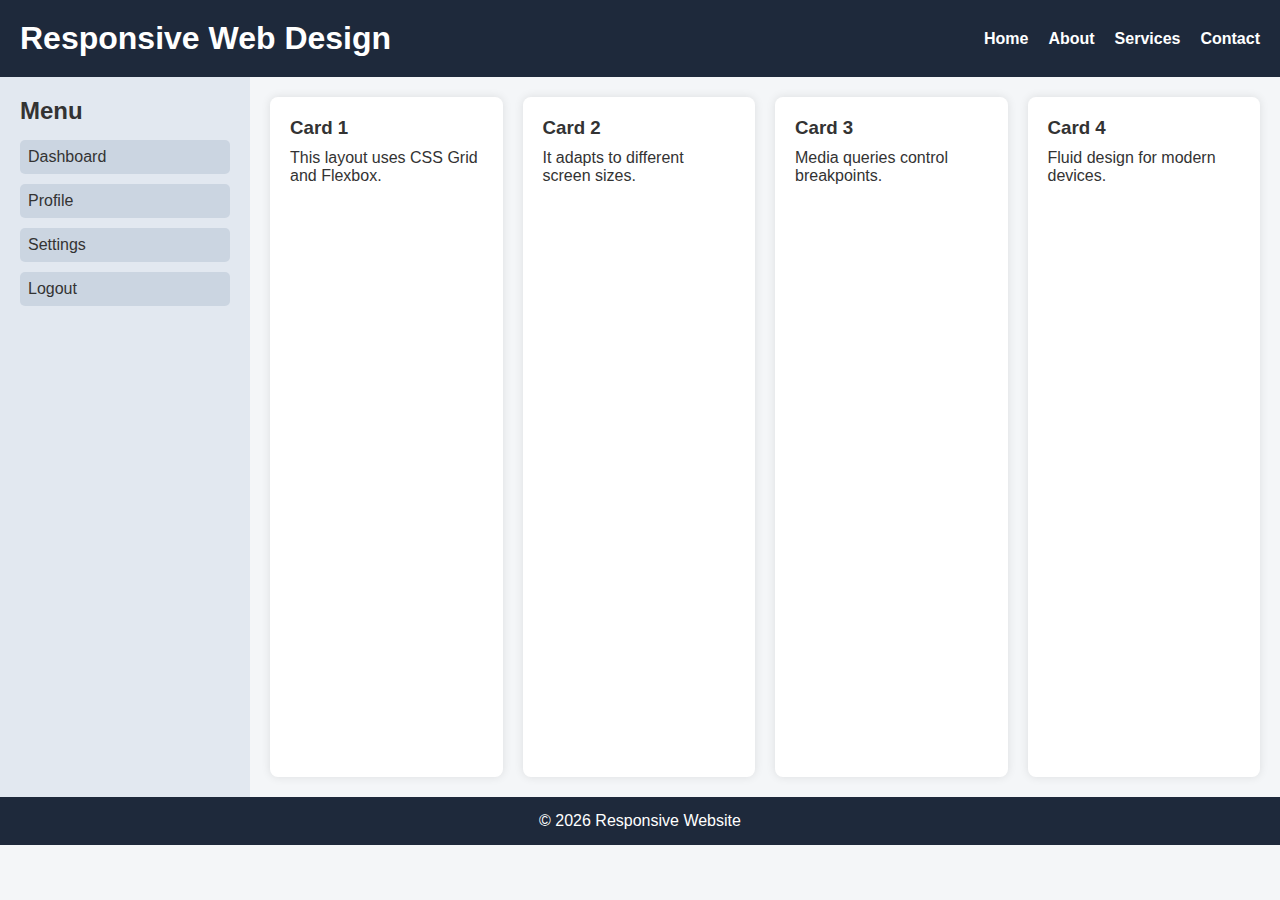
<file: SESSION-13/index.html>
<!DOCTYPE html>
<html lang="en">
<head>
    <meta charset="UTF-8">
    <meta name="viewport" content="width=device-width, initial-scale=1.0">

    <title>Fluid Responsive Website</title>

    <!-- Link CSS -->
    <link rel="stylesheet" href="style.css">
</head>

<body>

    <!-- Header -->
    <header class="header">
        <h1>Responsive Web Design</h1>
        <nav class="nav">
            <a href="#">Home</a>
            <a href="#">About</a>
            <a href="#">Services</a>
            <a href="#">Contact</a>
        </nav>
    </header>

    <!-- Main Container -->
    <main class="container">

        <!-- Sidebar -->
        <aside class="sidebar">
            <h2>Menu</h2>
            <ul>
                <li>Dashboard</li>
                <li>Profile</li>
                <li>Settings</li>
                <li>Logout</li>
            </ul>
        </aside>

        <!-- Content -->
        <section class="content">

            <div class="card">
                <h3>Card 1</h3>
                <p>This layout uses CSS Grid and Flexbox.</p>
            </div>

            <div class="card">
                <h3>Card 2</h3>
                <p>It adapts to different screen sizes.</p>
            </div>

            <div class="card">
                <h3>Card 3</h3>
                <p>Media queries control breakpoints.</p>
            </div>

            <div class="card">
                <h3>Card 4</h3>
                <p>Fluid design for modern devices.</p>
            </div>

        </section>

    </main>

    <!-- Footer -->
    <footer class="footer">
        <p>© 2026 Responsive Website</p>
    </footer>

</body>
</html>
</file>
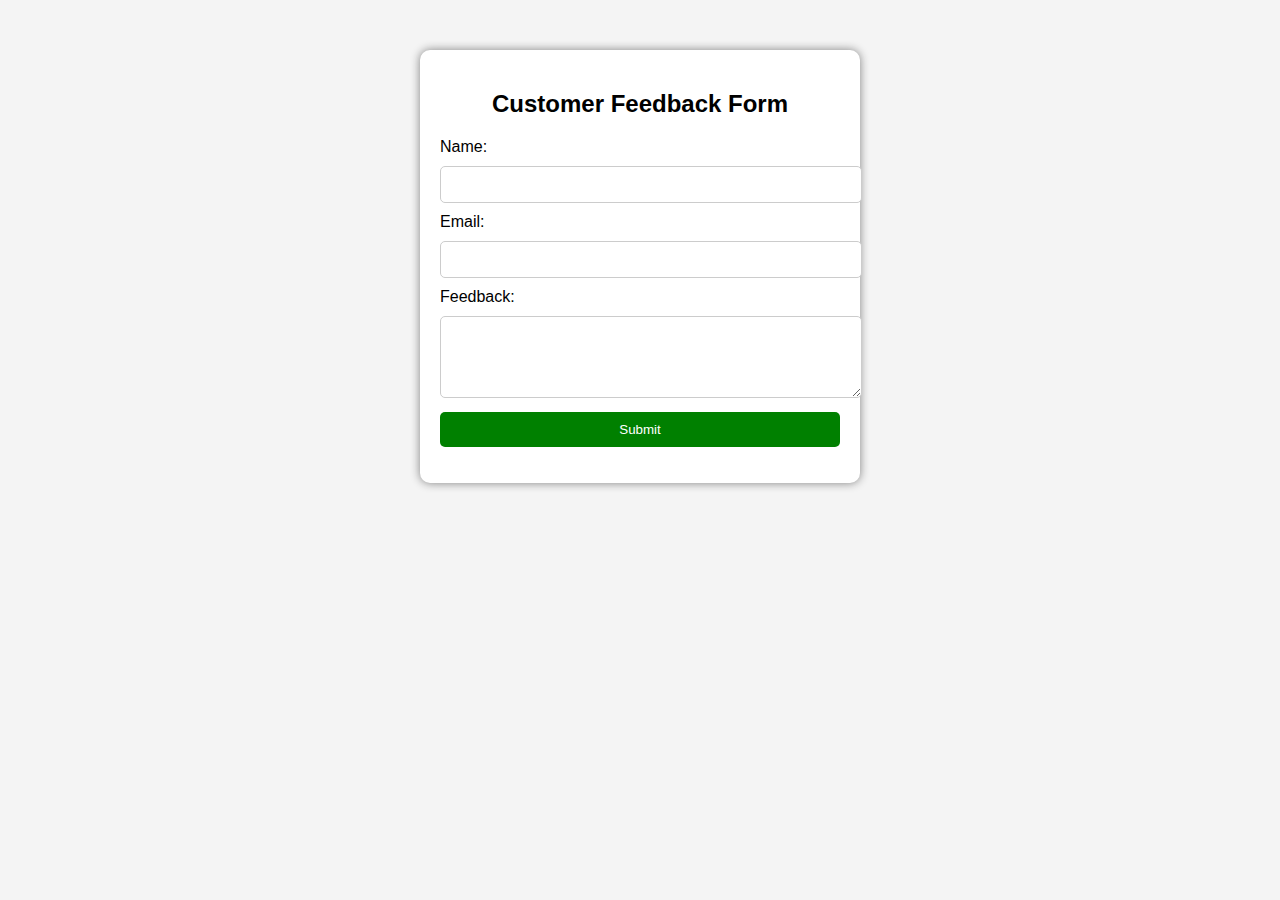
<file: TASK-7/index.html>
<!DOCTYPE html>
<html lang="en">
<head>
    <meta charset="UTF-8">
    <title>Feedback Form</title>
    <link rel="stylesheet" href="style.css">
</head>
<body>

<div class="container">
    <h2>Customer Feedback Form</h2>

    <form id="feedbackForm">
        <label>Name:</label>
        <input type="text" id="name" onkeypress="validateText(event)" required>

        <label>Email:</label>
        <input type="text" id="email" onkeyup="validateEmail()" required>

        <label>Feedback:</label>
        <textarea id="feedback" rows="4" onkeyup="validateFeedback()" required></textarea>

        <button type="button" ondblclick="submitForm()">Submit</button>
    </form>

    <p id="message"></p>
</div>

<script src="script.js"></script>
</body>
</html>
</file>
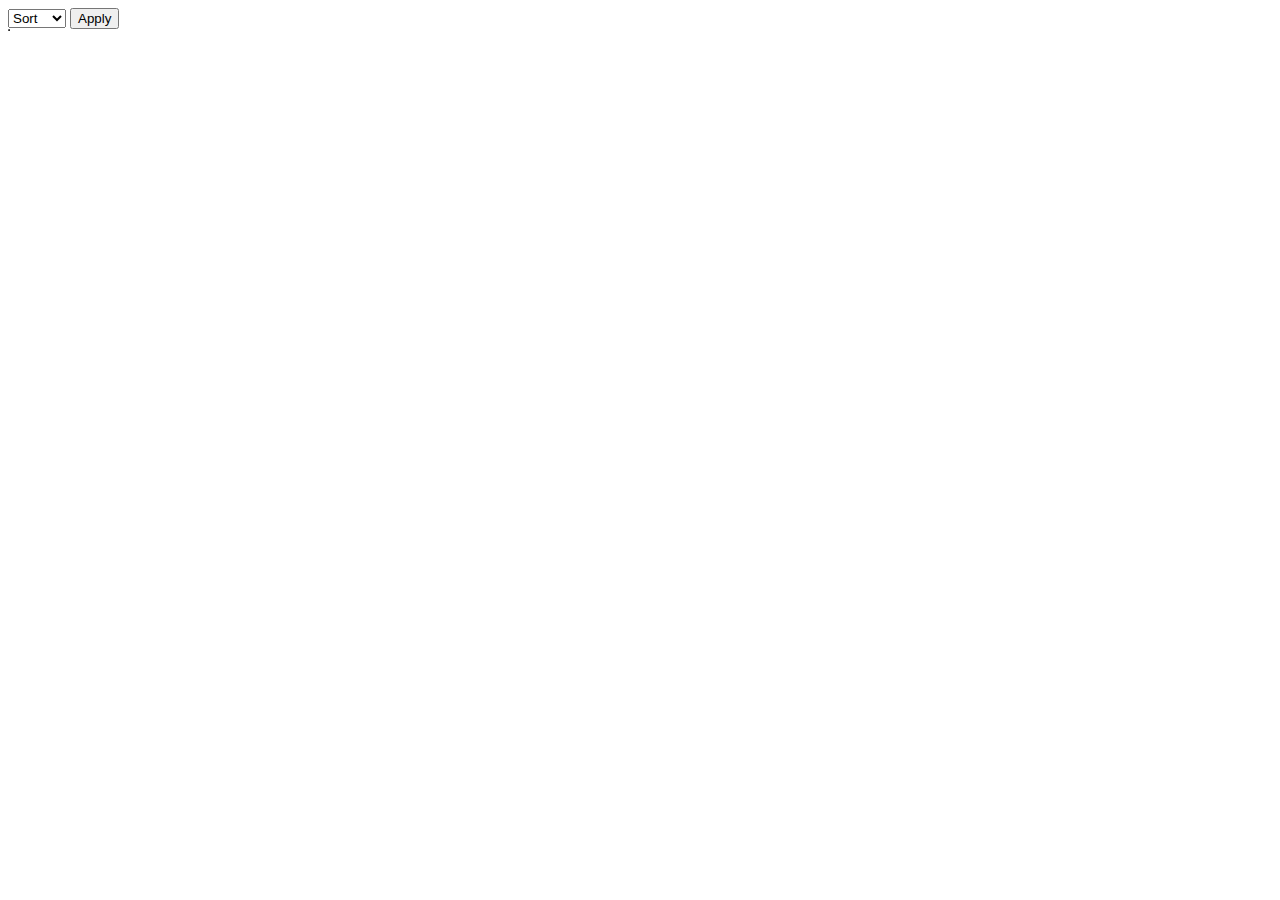
<file: Data-Retrieval-Sorting/dashboard.html>
<!DOCTYPE html>
<html>
<body>
<select id="sort">
  <option value="">Sort</option>
  <option value="name">Name</option>
  <option value="dob">DOB</option>
</select>
<button onclick="load()">Apply</button>

<table border="1">
<tbody id="data"></tbody>
</table>

<script src="dashboard.js"></script>
</body>
</html>
</file>
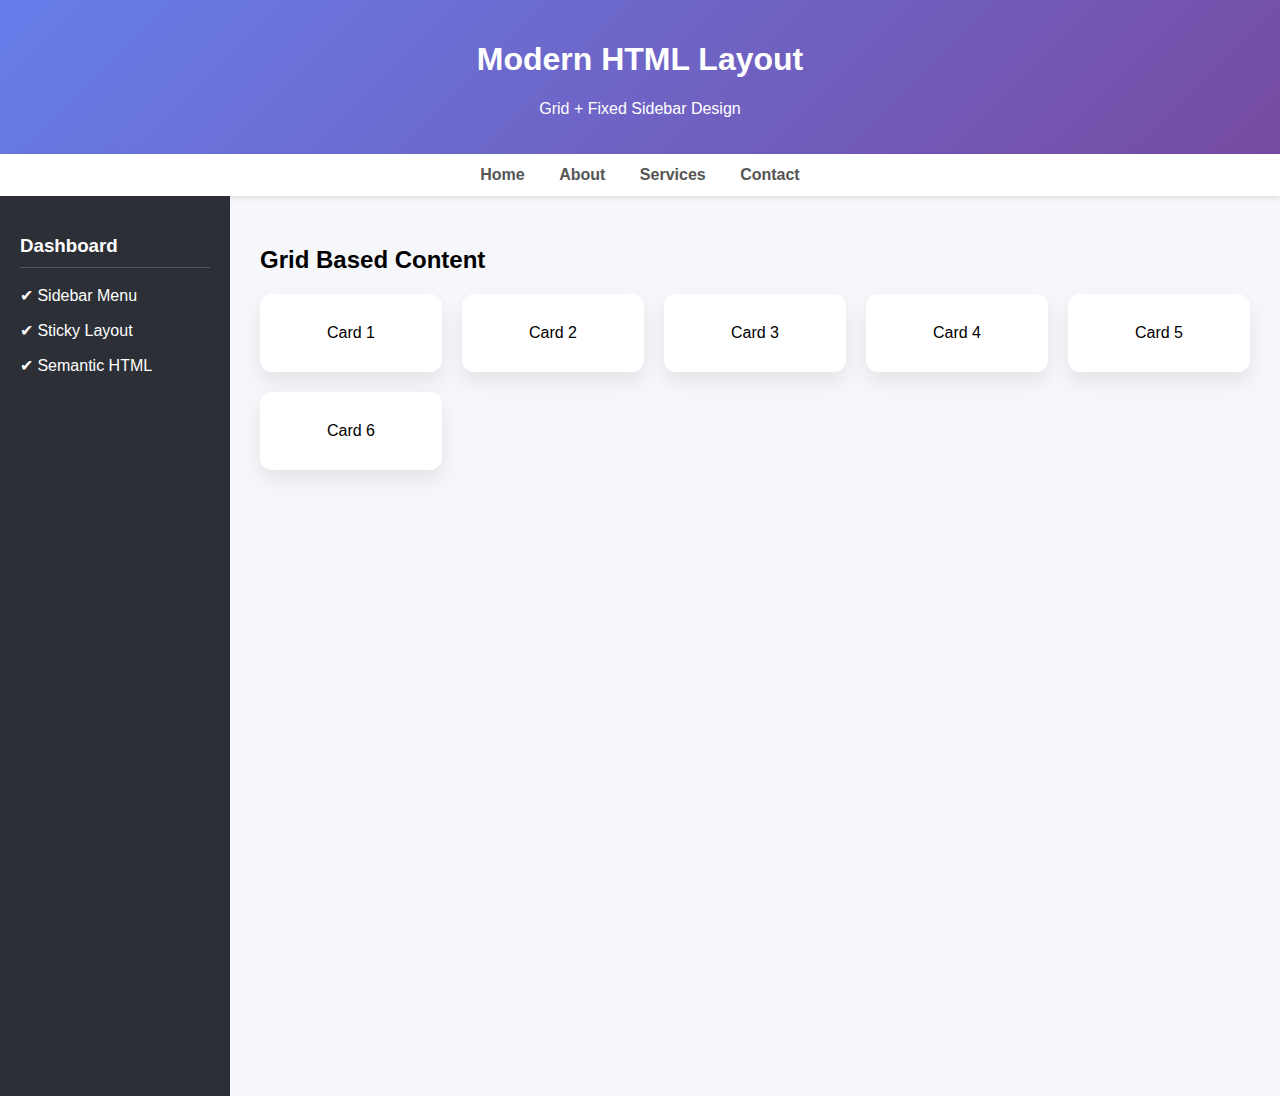
<file: session11/task-1/layout.html>
<!DOCTYPE html>
<html lang="en">
<head>
<meta charset="UTF-8">
<title>Task 1 – Layout Design</title>

<style>
* {
    box-sizing: border-box;
    font-family: "Segoe UI", sans-serif;
}

body {
    margin: 0;
    background: #f5f7fa;
}

/* HEADER */
header {
    background: linear-gradient(135deg, #667eea, #764ba2);
    color: white;
    padding: 20px;
    text-align: center;
}

/* NAVBAR */
nav {
    background: #ffffff;
    padding: 12px;
    text-align: center;
    box-shadow: 0 2px 5px rgba(0,0,0,0.1);
}

nav a {
    margin: 0 15px;
    color: #555;
    font-weight: 600;
    text-decoration: none;
}

nav a:hover {
    color: #667eea;
}

/* LAYOUT */
.container {
    display: flex;
}

/* SIDEBAR */
aside {
    width: 230px;
    background: #2d2f36;
    color: white;
    padding: 20px;
    height: 100vh;
    position: sticky;
    top: 0;
}

aside h3 {
    border-bottom: 1px solid #555;
    padding-bottom: 10px;
}

/* MAIN */
main {
    flex: 1;
    padding: 30px;
}

/* GRID */
.grid-layout {
    display: grid;
    grid-template-columns: repeat(auto-fit, minmax(180px, 1fr));
    gap: 20px;
}

.grid-box {
    background: white;
    padding: 30px;
    text-align: center;
    border-radius: 12px;
    box-shadow: 0 10px 20px rgba(0,0,0,0.08);
    transition: transform 0.3s;
}

.grid-box:hover {
    transform: translateY(-5px);
}
</style>
</head>

<body>

<header>
    <h1>Modern HTML Layout</h1>
    <p>Grid + Fixed Sidebar Design</p>
</header>

<nav>
    <a href="#">Home</a>
    <a href="#">About</a>
    <a href="#">Services</a>
    <a href="#">Contact</a>
</nav>

<div class="container">
    <aside>
        <h3>Dashboard</h3>
        <p>✔ Sidebar Menu</p>
        <p>✔ Sticky Layout</p>
        <p>✔ Semantic HTML</p>
    </aside>

    <main>
        <h2>Grid Based Content</h2>
        <div class="grid-layout">
            <div class="grid-box">Card 1</div>
            <div class="grid-box">Card 2</div>
            <div class="grid-box">Card 3</div>
            <div class="grid-box">Card 4</div>
            <div class="grid-box">Card 5</div>
            <div class="grid-box">Card 6</div>
        </div>
    </main>
</div>

</body>
</html>
</file>
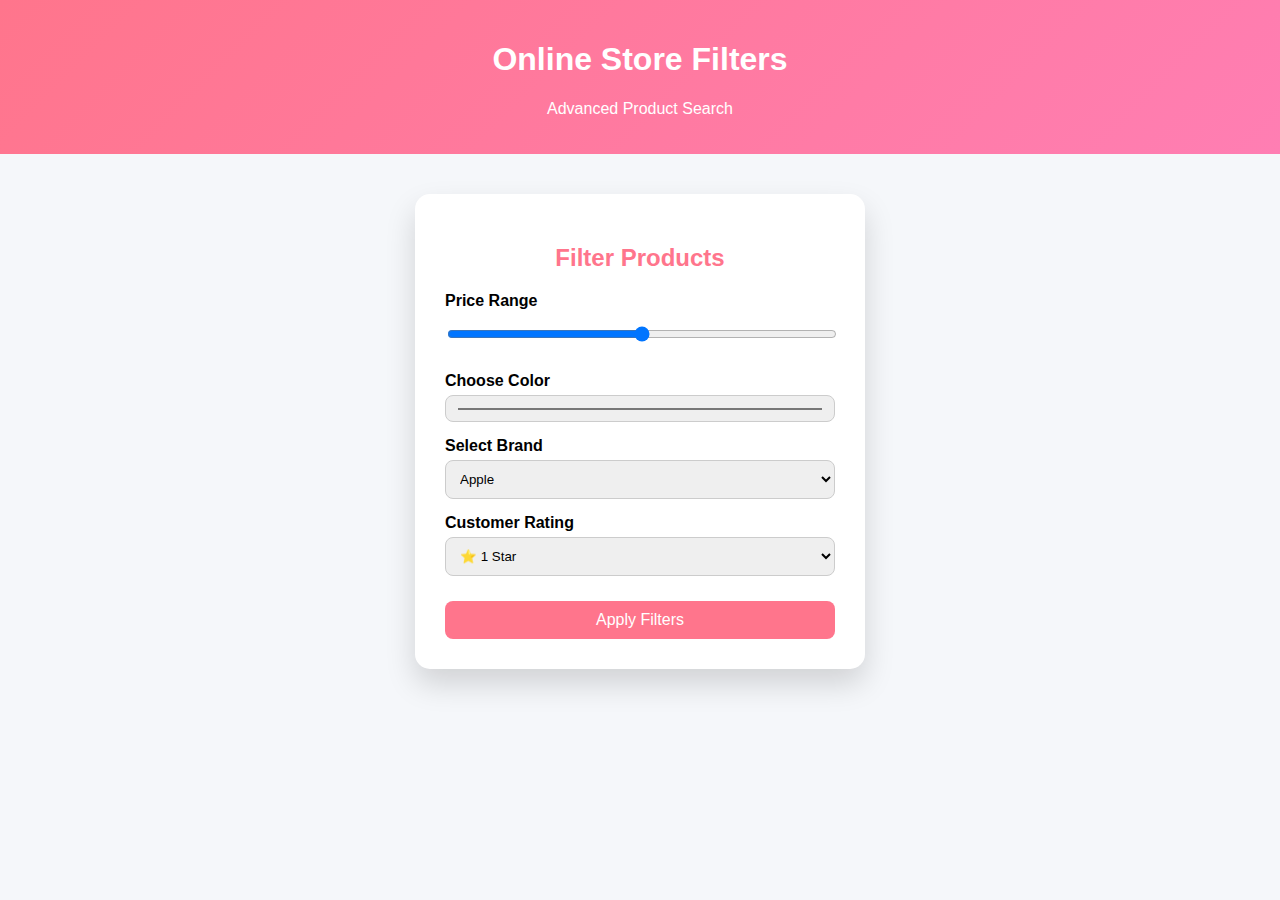
<file: session11/task-3/ecommerce.html>
<!DOCTYPE html>
<html lang="en">
<head>
<meta charset="UTF-8">
<title>Task 3 – E-Commerce UI</title>

<style>
* {
    box-sizing: border-box;
    font-family: "Segoe UI", sans-serif;
}

body {
    margin: 0;
    background: #f5f7fa;
}

header {
    background: linear-gradient(135deg, #ff758c, #ff7eb3);
    color: white;
    padding: 20px;
    text-align: center;
}

form {
    background: white;
    max-width: 450px;
    margin: 40px auto;
    padding: 30px;
    border-radius: 15px;
    box-shadow: 0 15px 30px rgba(0,0,0,0.15);
}

h2 {
    text-align: center;
    color: #ff758c;
}

label {
    margin-top: 15px;
    display: block;
    font-weight: 600;
}

input, select {
    width: 100%;
    padding: 10px;
    margin-top: 5px;
    border-radius: 8px;
    border: 1px solid #ccc;
}

input[type="submit"] {
    margin-top: 25px;
    background: #ff758c;
    color: white;
    border: none;
    font-size: 16px;
    cursor: pointer;
}

input[type="submit"]:hover {
    background: #ff5c8a;
}
</style>
</head>

<body>

<header>
    <h1>Online Store Filters</h1>
    <p>Advanced Product Search</p>
</header>

<form>
    <h2>Filter Products</h2>

    <label>Price Range</label>
    <input type="range" min="500" max="5000">

    <label>Choose Color</label>
    <input type="color">

    <label>Select Brand</label>
    <select>
        <option>Apple</option>
        <option>Samsung</option>
        <option>OnePlus</option>
        <option>Realme</option>
    </select>

    <label>Customer Rating</label>
    <select>
        <option>⭐ 1 Star</option>
        <option>⭐⭐ 2 Stars</option>
        <option>⭐⭐⭐ 3 Stars</option>
        <option>⭐⭐⭐⭐ 4 Stars</option>
        <option>⭐⭐⭐⭐⭐ 5 Stars</option>
    </select>

    <input type="submit" value="Apply Filters">
</form>

</body>
</html>
</file>
<file: TASK-7/style.css>
body {
    font-family: Arial, sans-serif;
    background-color: #f4f4f4;
}

.container {
    width: 400px;
    margin: 50px auto;
    padding: 20px;
    background: white;
    border-radius: 10px;
    box-shadow: 0 0 10px gray;
}

h2 {
    text-align: center;
}

input, textarea {
    width: 100%;
    padding: 10px;
    margin: 10px 0;
    border: 1px solid #ccc;
    border-radius: 5px;
}

input:hover, textarea:hover {
    border-color: blue;
    background-color: #eef;
}

button {
    width: 100%;
    padding: 10px;
    background: green;
    color: white;
    border: none;
    border-radius: 5px;
    cursor: pointer;
}

button:hover {
    background: darkgreen;
}

#message {
    text-align: center;
    font-weight: bold;
    margin-top: 10px;
}
</file>
<file: SESSION-13/style.css>
/* Reset */
* {
    margin: 0;
    padding: 0;
    box-sizing: border-box;
}

/* Body */
body {
    font-family: Arial, sans-serif;
    background-color: #f4f6f8;
    color: #333;
}

/* Header */
.header {
    background: #1e293b;
    color: white;
    padding: 20px;

    /* Flexbox */
    display: flex;
    justify-content: space-between;
    align-items: center;
}

/* Navigation */
.nav {
    display: flex;
    gap: 20px;
}

.nav a {
    color: white;
    text-decoration: none;
    font-weight: bold;
}

.nav a:hover {
    text-decoration: underline;
}

/* Main Layout (Grid) */
.container {
    display: grid;

    /* 2 Column Layout */
    grid-template-columns: 250px 1fr;

    min-height: 80vh;
}

/* Sidebar */
.sidebar {
    background: #e2e8f0;
    padding: 20px;
}

.sidebar ul {
    list-style: none;
    margin-top: 15px;
}

.sidebar li {
    margin: 10px 0;
    padding: 8px;
    background: #cbd5e1;
    border-radius: 5px;
}

/* Content Area */
.content {
    padding: 20px;

    /* Responsive Cards */
    display: grid;
    grid-template-columns: repeat(auto-fit, minmax(220px, 1fr));
    gap: 20px;
}

/* Cards */
.card {
    background: white;
    padding: 20px;
    border-radius: 8px;
    box-shadow: 0 0 10px rgba(0,0,0,0.1);

    /* Flexbox */
    display: flex;
    flex-direction: column;
    gap: 10px;
}

/* Footer */
.footer {
    background: #1e293b;
    color: white;
    text-align: center;
    padding: 15px;
}

/* -----------------------------
   MEDIA QUERIES
------------------------------ */

/* Tablet View */
@media (max-width: 900px) {

    .container {
        grid-template-columns: 1fr;
    }

    .sidebar {
        text-align: center;
    }

    .nav {
        gap: 15px;
    }
}

/* Mobile View */
@media (max-width: 600px) {

    /* Header Stack */
    .header {
        flex-direction: column;
        gap: 15px;
    }

    .nav {
        flex-direction: column;
        align-items: center;
    }

    .content {
        grid-template-columns: 1fr;
    }

    .sidebar {
        display: none;
    }
}
</file>
